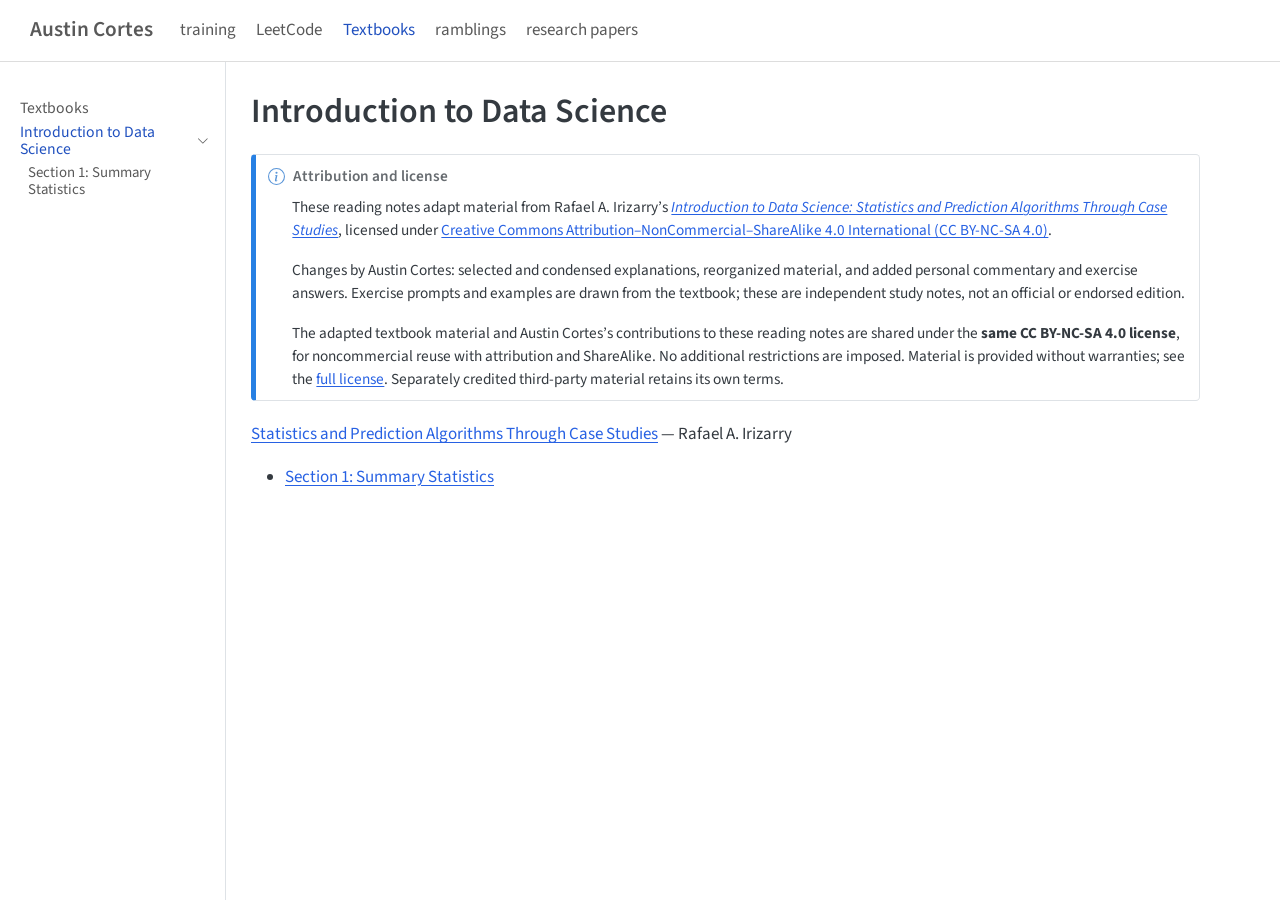
<file: docs/textbooks/introduction-to-data-science/index.html>
<!DOCTYPE html>
<html xmlns="http://www.w3.org/1999/xhtml" lang="en" xml:lang="en"><head>

<meta charset="utf-8">
<meta name="generator" content="quarto-1.11.9">

<meta name="viewport" content="width=device-width, initial-scale=1.0, user-scalable=yes">


<title>Introduction to Data Science – Austin Cortes</title>
<style>
/* Default styles provided by pandoc.
** See https://pandoc.org/MANUAL.html#variables-for-html for config info.
*/
span.smallcaps{font-variant: small-caps;}
div.columns{display: flex; gap: 1.5em;}
div.column{flex: auto;}
@media screen {
div.columns{gap: min(4vw, 1.5em);}
div.column{overflow-x: auto;}
}
div.hanging-indent{margin-left: 1.5em; text-indent: -1.5em;}
ul.task-list{list-style: none;}
ul.task-list li input[type="checkbox"] {
  width: 0.8em;
  margin: 0 0.8em 0.2em -1em; /* quarto-specific, see https://github.com/quarto-dev/quarto-cli/issues/4556 */ 
  vertical-align: middle;
}
</style>


<script src="../../site_libs/quarto-nav/quarto-nav.js"></script>
<script src="../../site_libs/quarto-nav/headroom.min.js"></script>
<script src="../../site_libs/clipboard/clipboard.min.js"></script>
<script src="../../site_libs/quarto-html/quarto.js" type="module"></script>
<script src="../../site_libs/quarto-html/tabsets/tabsets.js" type="module"></script>
<script src="../../site_libs/quarto-html/scrollable-regions/scrollable-regions.js" type="module"></script>
<script src="../../site_libs/quarto-html/popper.min.js"></script>
<script src="../../site_libs/quarto-html/tippy.umd.min.js"></script>
<script src="../../site_libs/quarto-html/anchor.min.js"></script>
<link href="../../site_libs/quarto-html/tippy.css" rel="stylesheet">
<link href="../../site_libs/quarto-html/quarto-syntax-highlighting-63b5708e65d6cd79cd7618c58d0c21e7.css" rel="stylesheet" id="quarto-text-highlighting-styles">
<script src="../../site_libs/bootstrap/bootstrap.min.js"></script>
<link href="../../site_libs/bootstrap/bootstrap-icons.css" rel="stylesheet">
<link href="../../site_libs/bootstrap/bootstrap-0af6d6049accbb0be2d480af984dee6c.min.css" rel="stylesheet" append-hash="true" id="quarto-bootstrap" data-mode="light">
<script id="quarto-search-options" type="application/json">{
  "language": {
    "search-no-results-text": "No results",
    "search-matching-documents-text": "matching documents",
    "search-copy-link-title": "Copy link to search",
    "search-hide-matches-text": "Hide additional matches",
    "search-more-match-text": "more match in this document",
    "search-more-matches-text": "more matches in this document",
    "search-clear-button-title": "Clear",
    "search-text-placeholder": "",
    "search-detached-cancel-button-title": "Cancel",
    "search-submit-button-title": "Submit",
    "search-label": "Search"
  }
}</script>


<link rel="stylesheet" href="../../styles.css">
</head>

<body class="nav-sidebar docked nav-fixed fullcontent quarto-light"><a id="quarto-skip-link" class="visually-hidden-focusable" href="#quarto-document-content">Skip to main content</a>

<div id="quarto-search-results"></div>
  <header id="quarto-header" class="headroom fixed-top">
    <nav class="navbar navbar-expand-lg " data-bs-theme="dark" aria-label="Site">
      <div class="navbar-container container-fluid">
      <div class="navbar-brand-container mx-auto">
    <a class="navbar-brand" href="../../index.html">
    <span class="navbar-title">Austin Cortes</span>
    </a>
  </div>
          <button class="navbar-toggler" type="button" data-bs-toggle="collapse" data-bs-target="#navbarCollapse" aria-controls="navbarCollapse" aria-expanded="false" aria-label="Toggle navigation" onclick="if (window.quartoToggleHeadroom) { window.quartoToggleHeadroom(); }">
  <span class="navbar-toggler-icon"></span>
</button>
          <div class="collapse navbar-collapse" id="navbarCollapse">
            <ul class="navbar-nav navbar-nav-scroll me-auto">
  <li class="nav-item">
    <a class="nav-link" href="../../training/index.html"> 
<span class="menu-text">training</span></a>
  </li>  
  <li class="nav-item">
    <a class="nav-link" href="../../leetcode/index.html"> 
<span class="menu-text">LeetCode</span></a>
  </li>  
  <li class="nav-item">
    <a class="nav-link active" href="../../textbooks/index.html" aria-current="page"> 
<span class="menu-text">Textbooks</span></a>
  </li>  
  <li class="nav-item">
    <a class="nav-link" href="../../ramblings/index.html"> 
<span class="menu-text">ramblings</span></a>
  </li>  
  <li class="nav-item">
    <a class="nav-link" href="../../research-papers/index.html"> 
<span class="menu-text">research papers</span></a>
  </li>  
</ul>
          </div> <!-- /navcollapse -->
            <div class="quarto-navbar-tools">
</div>
      </div> <!-- /container-fluid -->
    </nav>
  <nav class="quarto-secondary-nav" aria-label="Toolbar">
    <div class="container-fluid d-flex">
      <button type="button" class="quarto-btn-toggle btn" data-bs-toggle="collapse" role="button" data-bs-target=".quarto-sidebar-collapse-item" aria-controls="quarto-sidebar" aria-expanded="false" aria-label="Toggle sidebar navigation" onclick="if (window.quartoToggleHeadroom) { window.quartoToggleHeadroom(); }">
        <i class="bi bi-layout-text-sidebar-reverse"></i>
      </button>
        <nav class="quarto-page-breadcrumbs" aria-label="Breadcrumbs"><ol class="breadcrumb"><li class="breadcrumb-item"><a href="../../textbooks/introduction-to-data-science/index.html">Introduction to Data Science</a></li></ol></nav>
        <a class="flex-grow-1" data-bs-toggle="collapse" data-bs-target=".quarto-sidebar-collapse-item" onclick="if (window.quartoToggleHeadroom) { window.quartoToggleHeadroom(); }">      
        </a>
    </div>
  </nav>
</header>
<!-- content -->
<div id="quarto-content" class="quarto-container page-columns page-rows-contents page-layout-article page-navbar">
<!-- sidebar -->
  <nav id="quarto-sidebar" class="sidebar collapse collapse-horizontal quarto-sidebar-collapse-item sidebar-navigation docked overflow-auto" aria-label="Section">
    <div class="sidebar-menu-container"> 
    <ul class="list-unstyled mt-1">
        <li class="sidebar-item">
  <div class="sidebar-item-container"> 
  <a href="../../textbooks/index.html" class="sidebar-item-text sidebar-link">
 <span class="menu-text">Textbooks</span></a>
  </div>
</li>
        <li class="sidebar-item sidebar-item-section">
      <div class="sidebar-item-container"> 
            <a href="../../textbooks/introduction-to-data-science/index.html" class="sidebar-item-text sidebar-link active">
 <span class="menu-text" id="quarto-sidebar-section-1-label">Introduction to Data Science</span></a>
            <button type="button" class="sidebar-item-toggle text-start" data-bs-toggle="collapse" data-bs-target="#quarto-sidebar-section-1" aria-controls="quarto-sidebar-section-1" aria-expanded="true" aria-label="Toggle section: Introduction to Data Science">
              <i class="bi bi-chevron-right ms-2" aria-hidden="true"></i>
            </button> 
      </div>
      <ul id="quarto-sidebar-section-1" aria-labelledby="quarto-sidebar-section-1-label" class="collapse list-unstyled sidebar-section depth1 show">  
          <li class="sidebar-item">
  <div class="sidebar-item-container"> 
  <a href="../../textbooks/introduction-to-data-science/sec1_sumstats.html" class="sidebar-item-text sidebar-link">
 <span class="menu-text">Section 1: Summary Statistics</span></a>
  </div>
</li>
      </ul>
  </li>
    </ul>
    </div>
</nav>
<div id="quarto-sidebar-glass" class="quarto-sidebar-collapse-item" data-bs-toggle="collapse" data-bs-target=".quarto-sidebar-collapse-item"></div>
<!-- margin-sidebar -->
    
<!-- main -->
<main class="content" id="quarto-document-content" tabindex="-1">

<header id="title-block-header" class="quarto-title-block default">
<div class="quarto-title">
<h1 class="title">Introduction to Data Science</h1>
</div>



<div class="quarto-title-meta">

    
  
    
  </div>
  


</header>


<div class="callout callout-style-simple callout-note callout-titled">
<div class="callout-header d-flex align-content-center">
<div class="callout-icon-container">
<i class="callout-icon"></i>
</div>
<div class="callout-title-container flex-fill">
<span class="screen-reader-only">Note</span>Attribution and license
</div>
</div>
<div class="callout-body-container callout-body">
<p>These reading notes adapt material from Rafael A. Irizarry’s <a href="https://rafalab.dfci.harvard.edu/dsbook-part-2/"><em>Introduction to Data Science: Statistics and Prediction Algorithms Through Case Studies</em></a>, licensed under <a href="https://creativecommons.org/licenses/by-nc-sa/4.0/">Creative Commons Attribution–NonCommercial–ShareAlike 4.0 International (CC BY-NC-SA 4.0)</a>.</p>
<p>Changes by Austin Cortes: selected and condensed explanations, reorganized material, and added personal commentary and exercise answers. Exercise prompts and examples are drawn from the textbook; these are independent study notes, not an official or endorsed edition.</p>
<p>The adapted textbook material and Austin Cortes’s contributions to these reading notes are shared under the <strong>same CC BY-NC-SA 4.0 license</strong>, for noncommercial reuse with attribution and ShareAlike. No additional restrictions are imposed. Material is provided without warranties; see the <a href="https://creativecommons.org/licenses/by-nc-sa/4.0/legalcode.en">full license</a>. Separately credited third-party material retains its own terms.</p>
</div>
</div>
<p><a href="https://rafalab.dfci.harvard.edu/dsbook-part-2/">Statistics and Prediction Algorithms Through Case Studies</a> — Rafael A. Irizarry</p>
<ul>
<li><a href="../../textbooks/introduction-to-data-science/sec1_sumstats.html">Section 1: Summary Statistics</a></li>
</ul>



</main> <!-- /main -->
<script id="quarto-html-after-body" type="application/javascript">
  window.document.addEventListener("DOMContentLoaded", function (event) {
    const icon = "";
    const anchorJS = new window.AnchorJS();
    anchorJS.options = {
      placement: 'right',
      icon: icon
    };
    anchorJS.add('.anchored');
    const isCodeAnnotation = (el) => {
      for (const clz of el.classList) {
        if (clz.startsWith('code-annotation-')) {                     
          return true;
        }
      }
      return false;
    }
    const onCopySuccess = function(e) {
      // button target
      const button = e.trigger;
      // don't keep focus
      button.blur();
      // flash "checked"
      button.classList.add('code-copy-button-checked');
      var currentTitle = button.getAttribute("title");
      button.setAttribute("title", "Copied!");
      let tooltip;
      if (window.bootstrap) {
        button.setAttribute("data-bs-toggle", "tooltip");
        button.setAttribute("data-bs-placement", "left");
        button.setAttribute("data-bs-title", "Copied!");
        tooltip = new bootstrap.Tooltip(button, 
          { trigger: "manual", 
            customClass: "code-copy-button-tooltip",
            offset: [0, -8]});
        tooltip.show();    
      }
      setTimeout(function() {
        if (tooltip) {
          tooltip.hide();
          button.removeAttribute("data-bs-title");
          button.removeAttribute("data-bs-toggle");
          button.removeAttribute("data-bs-placement");
        }
        button.setAttribute("title", currentTitle);
        button.classList.remove('code-copy-button-checked');
      }, 1000);
      // clear code selection
      e.clearSelection();
    }
    const getTextToCopy = function(trigger) {
      const outerScaffold = trigger.parentElement.cloneNode(true);
      const codeEl = outerScaffold.querySelector('code');
      for (const childEl of codeEl.children) {
        if (isCodeAnnotation(childEl)) {
          childEl.remove();
        }
      }
      return codeEl.innerText;
    }
    const clipboard = new window.ClipboardJS('.code-copy-button:not([data-in-quarto-modal])', {
      text: getTextToCopy
    });
    clipboard.on('success', onCopySuccess);
    if (window.document.getElementById('quarto-embedded-source-code-modal')) {
      const clipboardModal = new window.ClipboardJS('.code-copy-button[data-in-quarto-modal]', {
        text: getTextToCopy,
        container: window.document.getElementById('quarto-embedded-source-code-modal')
      });
      clipboardModal.on('success', onCopySuccess);
    }
      var localhostRegex = new RegExp(/^(?:http|https):\/\/localhost\:?[0-9]*\//);
      var mailtoRegex = new RegExp(/^mailto:/);
        var filterRegex = new RegExp('/' + window.location.host + '/');
      var isInternal = (href) => {
          return filterRegex.test(href) || localhostRegex.test(href) || mailtoRegex.test(href);
      }
      // Inspect non-navigation links and adorn them if external
      window.quartoDecorateExternalLinks = function (root) {
     var links = (root || window.document).querySelectorAll('a[href]:not(.nav-link):not(.navbar-brand):not(.toc-action):not(.sidebar-link):not(.sidebar-item-toggle):not(.pagination-link):not(.no-external):not([aria-hidden]):not(.dropdown-item):not(.quarto-navigation-tool):not(.about-link)');
      for (var i=0; i<links.length; i++) {
        const link = links[i];
        if (!isInternal(link.href)) {
          // undo the damage that might have been done by quarto-nav.js in the case of
          // links that we want to consider external
          if (link.dataset.originalHref !== undefined) {
            link.href = link.dataset.originalHref;
          }
          if (!link.classList.contains('no-external-icon')) {
          }
        }
      }
      };
      window.quartoDecorateExternalLinks(window.document);
    // Esc closes the popup (WCAG 1.4.13) and focus leaving both trigger and
    // popup closes it (WCAG 2.4.11); tippy handles neither for interactive popups.
    const hideOnEscAndFocusOut = {
      name: 'hideOnEscAndFocusOut',
      defaultValue: true,
      fn(instance) {
        const dismiss = () => {
          // A show scheduled by the trigger delay would otherwise reopen it
          instance.clearDelayTimeouts();
          instance.hide();
        };
        const onKeyDown = (event) => {
          if (event.key !== 'Escape') {
            return;
          }
          // Keep Esc from also reaching page handlers (e.g. reveal.js overview),
          // except an open reveal.js slide menu, which Esc should close too.
          // The menu handles keys only when its keyboard option is on.
          const menuHandlesEsc = window.Reveal?.getPlugin?.('menu')?.isOpen() &&
            window.Reveal.getConfig().menu?.keyboard !== false;
          if (!menuHandlesEsc) {
            event.stopPropagation();
          }
          if (instance.popper.contains(window.document.activeElement)) {
            // Disabled while refocusing so the focus trigger does not reopen it
            instance.disable();
            instance.reference.focus();
            instance.enable();
          }
          dismiss();
        };
        const onFocusOut = (event) => {
          const target = event.relatedTarget;
          if (target && !instance.reference.contains(target) &&
              !instance.popper.contains(target)) {
            dismiss();
          }
        };
        // On the trigger too: a click trigger (code-annotations: select) has no
        // blur handling. Attached for the instance's lifetime so leaving the
        // trigger also cancels a show still pending on the trigger delay.
        instance.reference.addEventListener('focusout', onFocusOut);
        return {
          onShow() {
            window.document.addEventListener('keydown', onKeyDown, true);
            instance.popper.addEventListener('focusout', onFocusOut);
          },
          onHide() {
            window.document.removeEventListener('keydown', onKeyDown, true);
            instance.popper.removeEventListener('focusout', onFocusOut);
          },
          onDestroy() {
            instance.reference.removeEventListener('focusout', onFocusOut);
          },
        };
      },
    };
    function tippyHover(el, contentFn, onTriggerFn, onUntriggerFn) {
      const config = {
        allowHTML: true,
        maxWidth: 500,
        delay: 100,
        arrow: false,
        appendTo: function(el) {
            return el.parentElement;
        },
        interactive: true,
        interactiveBorder: 10,
        theme: 'quarto',
        placement: 'bottom-start',
        plugins: [hideOnEscAndFocusOut],
      };
      if (contentFn) {
        config.content = contentFn;
      }
      if (onTriggerFn) {
        config.onTrigger = onTriggerFn;
      }
      if (onUntriggerFn) {
        config.onUntrigger = onUntriggerFn;
      }
      window.tippy(el, config); 
    }
    const noterefs = window.document.querySelectorAll('a[role="doc-noteref"]');
    for (var i=0; i<noterefs.length; i++) {
      const ref = noterefs[i];
      tippyHover(ref, function() {
        // use id or data attribute instead here
        let href = ref.getAttribute('data-footnote-href') || ref.getAttribute('href');
        try { href = new URL(href).hash; } catch {}
        const id = href.replace(/^#\/?/, "");
        const note = window.document.getElementById(id);
        if (note) {
          return note.innerHTML;
        } else {
          return "";
        }
      });
    }
    const xrefs = window.document.querySelectorAll('a.quarto-xref');
    const processXRef = (id, note) => {
      // Strip column container classes
      const stripColumnClz = (el) => {
        el.classList.remove("page-full", "page-columns");
        if (el.children) {
          for (const child of el.children) {
            stripColumnClz(child);
          }
        }
      }
      stripColumnClz(note)
      if (id === null || id.startsWith('sec-')) {
        // Special case sections, only their first couple elements
        const container = document.createElement("div");
        if (note.children && note.children.length > 2) {
          container.appendChild(note.children[0].cloneNode(true));
          for (let i = 1; i < note.children.length; i++) {
            const child = note.children[i];
            if (child.tagName === "P" && child.innerText === "") {
              continue;
            } else {
              container.appendChild(child.cloneNode(true));
              break;
            }
          }
          if (window.Quarto?.typesetMath) {
            window.Quarto.typesetMath(container);
          }
          return container.innerHTML
        } else {
          if (window.Quarto?.typesetMath) {
            window.Quarto.typesetMath(note);
          }
          return note.innerHTML;
        }
      } else {
        // Remove any anchor links if they are present
        const anchorLink = note.querySelector('a.anchorjs-link');
        if (anchorLink) {
          anchorLink.remove();
        }
        if (window.Quarto?.typesetMath) {
          window.Quarto.typesetMath(note);
        }
        if (note.classList.contains("callout")) {
          return note.outerHTML;
        } else {
          return note.innerHTML;
        }
      }
    }
    for (var i=0; i<xrefs.length; i++) {
      const xref = xrefs[i];
      tippyHover(xref, undefined, function(instance) {
        instance.disable();
        let url = xref.getAttribute('href');
        let hash = undefined; 
        if (url.startsWith('#')) {
          hash = url;
        } else {
          try { hash = new URL(url).hash; } catch {}
        }
        if (hash) {
          const id = hash.replace(/^#\/?/, "");
          const note = window.document.getElementById(id);
          if (note !== null) {
            try {
              const html = processXRef(id, note.cloneNode(true));
              instance.setContent(html);
            } finally {
              instance.enable();
              instance.show();
            }
          } else {
            // See if we can fetch this
            fetch(url.split('#')[0])
            .then(res => res.text())
            .then(html => {
              const parser = new DOMParser();
              const htmlDoc = parser.parseFromString(html, "text/html");
              const note = htmlDoc.getElementById(id);
              if (note !== null) {
                const html = processXRef(id, note);
                instance.setContent(html);
              } 
            }).finally(() => {
              instance.enable();
              instance.show();
            });
          }
        } else {
          // See if we can fetch a full url (with no hash to target)
          // This is a special case and we should probably do some content thinning / targeting
          fetch(url)
          .then(res => res.text())
          .then(html => {
            const parser = new DOMParser();
            const htmlDoc = parser.parseFromString(html, "text/html");
            const note = htmlDoc.querySelector('main.content');
            if (note !== null) {
              // This should only happen for chapter cross references
              // (since there is no id in the URL)
              // remove the first header
              if (note.children.length > 0 && note.children[0].tagName === "HEADER") {
                note.children[0].remove();
              }
              const html = processXRef(null, note);
              instance.setContent(html);
            } 
          }).finally(() => {
            instance.enable();
            instance.show();
          });
        }
      }, function(instance) {
      });
    }
        let selectedAnnoteEl;
        const selectorForAnnotation = ( cell, annotation) => {
          let cellAttr = 'data-code-cell="' + cell + '"';
          let lineAttr = 'data-code-annotation="' +  annotation + '"';
          const selector = 'span[' + cellAttr + '][' + lineAttr + ']';
          return selector;
        }
        const selectCodeLines = (annoteEl) => {
          const doc = window.document;
          const targetCell = annoteEl.getAttribute("data-target-cell");
          const targetAnnotation = annoteEl.getAttribute("data-target-annotation");
          const annoteSpan = window.document.querySelector(selectorForAnnotation(targetCell, targetAnnotation));
          const lines = annoteSpan.getAttribute("data-code-lines").split(",");
          const lineIds = lines.map((line) => {
            return targetCell + "-" + line;
          })
          // Each band is positioned against its own containing block, which is
          // not the offsetParent of the lines, so place it from client rects.
          const placeBand = (band, firstEl, lastEl, codeBlock) => {
            const container = band.offsetParent;
            if (container === null) {
              return;
            }
            const containerRect = container.getBoundingClientRect();
            // Reveal.js scales slides with a transform, so convert client
            // pixels back to the CSS pixels of the container.
            const scale = containerRect.height / container.offsetHeight || 1;
            const firstRect = firstEl.getBoundingClientRect();
            const lastRect = lastEl.getBoundingClientRect();
            const top = (firstRect.top - containerRect.top) / scale - container.clientTop + container.scrollTop;
            const height = (lastRect.bottom - firstRect.top) / scale;
            band.style.top = top - 2 + "px";
            band.style.height = height + 4 + "px";
            if (codeBlock) {
              // Without the copy button wrapper, the containing block is wider
              // than the code block, so span the code block explicitly.
              const blockRect = codeBlock.getBoundingClientRect();
              band.style.left = (blockRect.left - containerRect.left) / scale - container.clientLeft + container.scrollLeft + "px";
              band.style.width = blockRect.width / scale + "px";
            }
          };
          if (lineIds.length > 0) {
            const el = window.document.getElementById(lineIds[0]);
            const lastEl = window.document.getElementById(lineIds[lineIds.length - 1]);
            const parent = el.parentElement.parentElement;
            // cook up a div (if necessary) and position it
            let div = window.document.getElementById("code-annotation-line-highlight");
            if (div === null) {
              div = window.document.createElement("div");
              div.setAttribute("id", "code-annotation-line-highlight");
              div.style.position = 'absolute';
              parent.appendChild(div);
            }
            placeBand(div, el, lastEl, parent.closest("div.sourceCode") || parent);
            let gutterDiv = window.document.getElementById("code-annotation-line-highlight-gutter");
            if (gutterDiv === null) {
              gutterDiv = window.document.createElement("div");
              gutterDiv.setAttribute("id", "code-annotation-line-highlight-gutter");
              gutterDiv.style.position = 'absolute';
              const codeCell = window.document.getElementById(targetCell);
              const gutter = codeCell.querySelector('.code-annotation-gutter');
              gutter.appendChild(gutterDiv);
            }
            placeBand(gutterDiv, el, lastEl);
            selectedAnnoteEl = annoteEl;
          }
        };
        const unselectCodeLines = () => {
          const elementsIds = ["code-annotation-line-highlight", "code-annotation-line-highlight-gutter"];
          elementsIds.forEach((elId) => {
            const div = window.document.getElementById(elId);
            if (div) {
              div.remove();
            }
          });
          selectedAnnoteEl = undefined;
        };
          // Handle positioning of the toggle
      window.addEventListener(
        "resize",
        throttle(() => {
          elRect = undefined;
          if (selectedAnnoteEl) {
            selectCodeLines(selectedAnnoteEl);
          }
        }, 10)
      );
      function throttle(fn, ms) {
      let throttle = false;
      let timer;
        return (...args) => {
          if(!throttle) { // first call gets through
              fn.apply(this, args);
              throttle = true;
          } else { // all the others get throttled
              if(timer) clearTimeout(timer); // cancel #2
              timer = setTimeout(() => {
                fn.apply(this, args);
                timer = throttle = false;
              }, ms);
          }
        };
      }
        // Attach click handler to the DT
        const annoteDls = window.document.querySelectorAll('dt[data-target-cell]');
        for (const annoteDlNode of annoteDls) {
          annoteDlNode.addEventListener('click', (event) => {
            const clickedEl = event.target;
            if (clickedEl !== selectedAnnoteEl) {
              unselectCodeLines();
              const activeEl = window.document.querySelector('dt[data-target-cell].code-annotation-active');
              if (activeEl) {
                activeEl.classList.remove('code-annotation-active');
              }
              selectCodeLines(clickedEl);
              clickedEl.classList.add('code-annotation-active');
            } else {
              // Unselect the line
              unselectCodeLines();
              clickedEl.classList.remove('code-annotation-active');
            }
          });
        }
    const findCites = (el) => {
      const parentEl = el.parentElement;
      if (parentEl) {
        const cites = parentEl.dataset.cites;
        if (cites) {
          return {
            el,
            cites: cites.split(' ')
          };
        } else {
          return findCites(el.parentElement)
        }
      } else {
        return undefined;
      }
    };
    var bibliorefs = window.document.querySelectorAll('a[role="doc-biblioref"]');
    for (var i=0; i<bibliorefs.length; i++) {
      const ref = bibliorefs[i];
      const citeInfo = findCites(ref);
      if (citeInfo) {
        tippyHover(citeInfo.el, function() {
          var popup = window.document.createElement('div');
          citeInfo.cites.forEach(function(cite) {
            var citeDiv = window.document.createElement('div');
            citeDiv.classList.add('hanging-indent');
            citeDiv.classList.add('csl-entry');
            var biblioDiv = window.document.getElementById('ref-' + cite);
            if (biblioDiv) {
              citeDiv.innerHTML = biblioDiv.innerHTML;
            }
            popup.appendChild(citeDiv);
          });
          return popup.innerHTML;
        });
      }
    }
  });
  </script>
  <script type="application/javascript">
  window.quartoScrollableRegionsLabels = {"code":"Scrollable code","output":"Scrollable output"};
  </script>
</div> <!-- /content -->




</body></html>
</file>
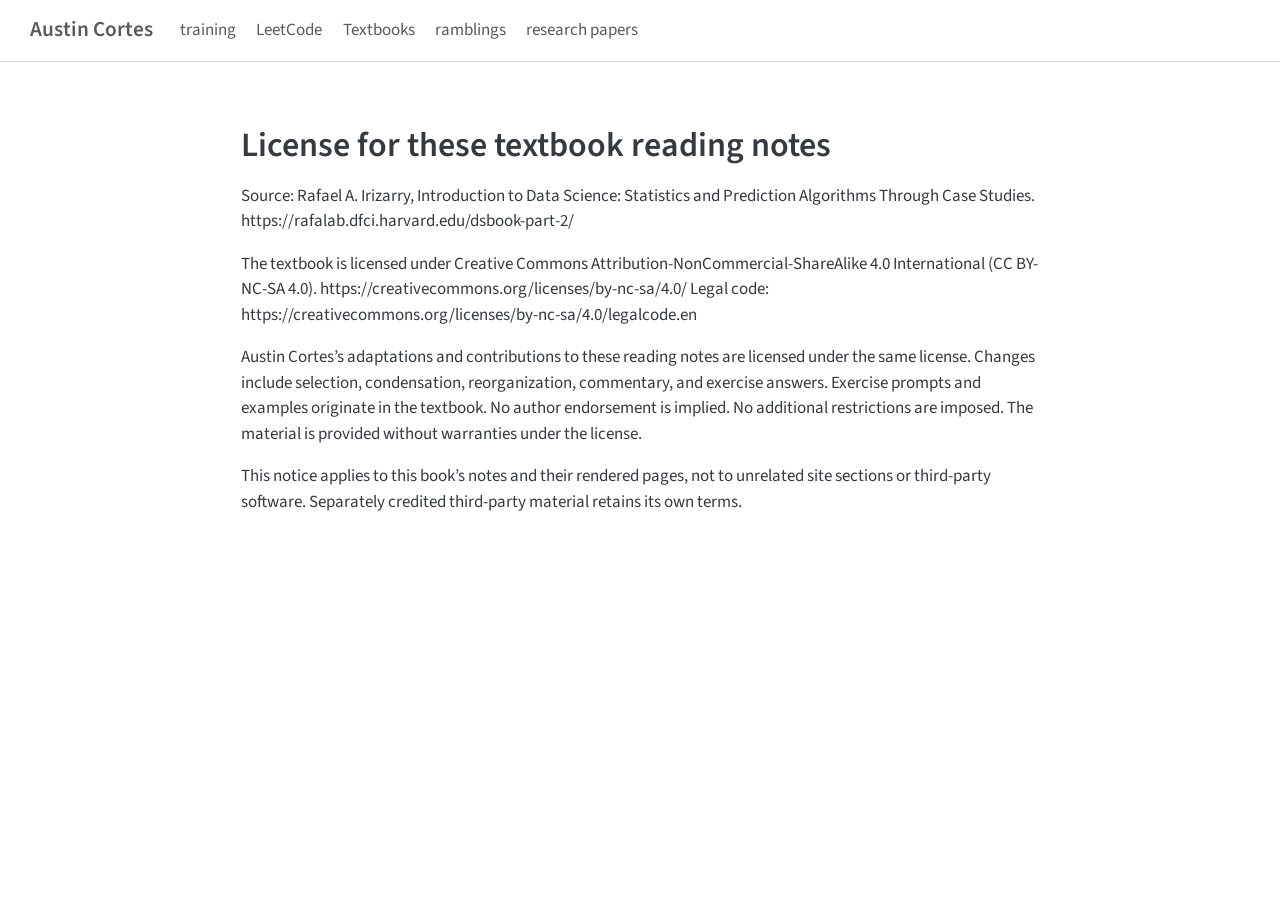
<file: docs/textbooks/introduction-to-data-science/LICENSE.html>
<!DOCTYPE html>
<html xmlns="http://www.w3.org/1999/xhtml" lang="en" xml:lang="en"><head>

<meta charset="utf-8">
<meta name="generator" content="quarto-1.11.9">

<meta name="viewport" content="width=device-width, initial-scale=1.0, user-scalable=yes">


<title>license – Austin Cortes</title>
<style>
/* Default styles provided by pandoc.
** See https://pandoc.org/MANUAL.html#variables-for-html for config info.
*/
span.smallcaps{font-variant: small-caps;}
div.columns{display: flex; gap: 1.5em;}
div.column{flex: auto;}
@media screen {
div.columns{gap: min(4vw, 1.5em);}
div.column{overflow-x: auto;}
}
div.hanging-indent{margin-left: 1.5em; text-indent: -1.5em;}
ul.task-list{list-style: none;}
ul.task-list li input[type="checkbox"] {
  width: 0.8em;
  margin: 0 0.8em 0.2em -1em; /* quarto-specific, see https://github.com/quarto-dev/quarto-cli/issues/4556 */ 
  vertical-align: middle;
}
</style>


<script src="../../site_libs/quarto-nav/quarto-nav.js"></script>
<script src="../../site_libs/quarto-nav/headroom.min.js"></script>
<script src="../../site_libs/clipboard/clipboard.min.js"></script>
<script src="../../site_libs/quarto-html/quarto.js" type="module"></script>
<script src="../../site_libs/quarto-html/tabsets/tabsets.js" type="module"></script>
<script src="../../site_libs/quarto-html/scrollable-regions/scrollable-regions.js" type="module"></script>
<script src="../../site_libs/quarto-html/popper.min.js"></script>
<script src="../../site_libs/quarto-html/tippy.umd.min.js"></script>
<script src="../../site_libs/quarto-html/anchor.min.js"></script>
<link href="../../site_libs/quarto-html/tippy.css" rel="stylesheet">
<link href="../../site_libs/quarto-html/quarto-syntax-highlighting-63b5708e65d6cd79cd7618c58d0c21e7.css" rel="stylesheet" id="quarto-text-highlighting-styles">
<script src="../../site_libs/bootstrap/bootstrap.min.js"></script>
<link href="../../site_libs/bootstrap/bootstrap-icons.css" rel="stylesheet">
<link href="../../site_libs/bootstrap/bootstrap-0af6d6049accbb0be2d480af984dee6c.min.css" rel="stylesheet" append-hash="true" id="quarto-bootstrap" data-mode="light">
<script id="quarto-search-options" type="application/json">{
  "language": {
    "search-no-results-text": "No results",
    "search-matching-documents-text": "matching documents",
    "search-copy-link-title": "Copy link to search",
    "search-hide-matches-text": "Hide additional matches",
    "search-more-match-text": "more match in this document",
    "search-more-matches-text": "more matches in this document",
    "search-clear-button-title": "Clear",
    "search-text-placeholder": "",
    "search-detached-cancel-button-title": "Cancel",
    "search-submit-button-title": "Submit",
    "search-label": "Search"
  }
}</script>


<link rel="stylesheet" href="../../styles.css">
</head>

<body class="nav-fixed fullcontent quarto-light"><a id="quarto-skip-link" class="visually-hidden-focusable" href="#quarto-document-content">Skip to main content</a>

<div id="quarto-search-results"></div>
  <header id="quarto-header" class="headroom fixed-top">
    <nav class="navbar navbar-expand-lg " data-bs-theme="dark" aria-label="Site">
      <div class="navbar-container container-fluid">
      <div class="navbar-brand-container mx-auto">
    <a class="navbar-brand" href="../../index.html">
    <span class="navbar-title">Austin Cortes</span>
    </a>
  </div>
          <button class="navbar-toggler" type="button" data-bs-toggle="collapse" data-bs-target="#navbarCollapse" aria-controls="navbarCollapse" aria-expanded="false" aria-label="Toggle navigation" onclick="if (window.quartoToggleHeadroom) { window.quartoToggleHeadroom(); }">
  <span class="navbar-toggler-icon"></span>
</button>
          <div class="collapse navbar-collapse" id="navbarCollapse">
            <ul class="navbar-nav navbar-nav-scroll me-auto">
  <li class="nav-item">
    <a class="nav-link" href="../../training/index.html"> 
<span class="menu-text">training</span></a>
  </li>  
  <li class="nav-item">
    <a class="nav-link" href="../../leetcode/index.html"> 
<span class="menu-text">LeetCode</span></a>
  </li>  
  <li class="nav-item">
    <a class="nav-link" href="../../textbooks/index.html"> 
<span class="menu-text">Textbooks</span></a>
  </li>  
  <li class="nav-item">
    <a class="nav-link" href="../../ramblings/index.html"> 
<span class="menu-text">ramblings</span></a>
  </li>  
  <li class="nav-item">
    <a class="nav-link" href="../../research-papers/index.html"> 
<span class="menu-text">research papers</span></a>
  </li>  
</ul>
          </div> <!-- /navcollapse -->
            <div class="quarto-navbar-tools">
</div>
      </div> <!-- /container-fluid -->
    </nav>
</header>
<!-- content -->
<div id="quarto-content" class="quarto-container page-columns page-rows-contents page-layout-article page-navbar">
<!-- sidebar -->
<!-- margin-sidebar -->
    
<!-- main -->
<main class="content" id="quarto-document-content" tabindex="-1"><header id="title-block-header" class="quarto-title-block"></header>




<section id="license-for-these-textbook-reading-notes" class="level1">
<h1>License for these textbook reading notes</h1>
<p>Source: Rafael A. Irizarry, Introduction to Data Science: Statistics and Prediction Algorithms Through Case Studies. https://rafalab.dfci.harvard.edu/dsbook-part-2/</p>
<p>The textbook is licensed under Creative Commons Attribution-NonCommercial-ShareAlike 4.0 International (CC BY-NC-SA 4.0). https://creativecommons.org/licenses/by-nc-sa/4.0/ Legal code: https://creativecommons.org/licenses/by-nc-sa/4.0/legalcode.en</p>
<p>Austin Cortes’s adaptations and contributions to these reading notes are licensed under the same license. Changes include selection, condensation, reorganization, commentary, and exercise answers. Exercise prompts and examples originate in the textbook. No author endorsement is implied. No additional restrictions are imposed. The material is provided without warranties under the license.</p>
<p>This notice applies to this book’s notes and their rendered pages, not to unrelated site sections or third-party software. Separately credited third-party material retains its own terms.</p>


</section>

</main> <!-- /main -->
<script id="quarto-html-after-body" type="application/javascript">
  window.document.addEventListener("DOMContentLoaded", function (event) {
    const icon = "";
    const anchorJS = new window.AnchorJS();
    anchorJS.options = {
      placement: 'right',
      icon: icon
    };
    anchorJS.add('.anchored');
    const isCodeAnnotation = (el) => {
      for (const clz of el.classList) {
        if (clz.startsWith('code-annotation-')) {                     
          return true;
        }
      }
      return false;
    }
    const onCopySuccess = function(e) {
      // button target
      const button = e.trigger;
      // don't keep focus
      button.blur();
      // flash "checked"
      button.classList.add('code-copy-button-checked');
      var currentTitle = button.getAttribute("title");
      button.setAttribute("title", "Copied!");
      let tooltip;
      if (window.bootstrap) {
        button.setAttribute("data-bs-toggle", "tooltip");
        button.setAttribute("data-bs-placement", "left");
        button.setAttribute("data-bs-title", "Copied!");
        tooltip = new bootstrap.Tooltip(button, 
          { trigger: "manual", 
            customClass: "code-copy-button-tooltip",
            offset: [0, -8]});
        tooltip.show();    
      }
      setTimeout(function() {
        if (tooltip) {
          tooltip.hide();
          button.removeAttribute("data-bs-title");
          button.removeAttribute("data-bs-toggle");
          button.removeAttribute("data-bs-placement");
        }
        button.setAttribute("title", currentTitle);
        button.classList.remove('code-copy-button-checked');
      }, 1000);
      // clear code selection
      e.clearSelection();
    }
    const getTextToCopy = function(trigger) {
      const outerScaffold = trigger.parentElement.cloneNode(true);
      const codeEl = outerScaffold.querySelector('code');
      for (const childEl of codeEl.children) {
        if (isCodeAnnotation(childEl)) {
          childEl.remove();
        }
      }
      return codeEl.innerText;
    }
    const clipboard = new window.ClipboardJS('.code-copy-button:not([data-in-quarto-modal])', {
      text: getTextToCopy
    });
    clipboard.on('success', onCopySuccess);
    if (window.document.getElementById('quarto-embedded-source-code-modal')) {
      const clipboardModal = new window.ClipboardJS('.code-copy-button[data-in-quarto-modal]', {
        text: getTextToCopy,
        container: window.document.getElementById('quarto-embedded-source-code-modal')
      });
      clipboardModal.on('success', onCopySuccess);
    }
      var localhostRegex = new RegExp(/^(?:http|https):\/\/localhost\:?[0-9]*\//);
      var mailtoRegex = new RegExp(/^mailto:/);
        var filterRegex = new RegExp('/' + window.location.host + '/');
      var isInternal = (href) => {
          return filterRegex.test(href) || localhostRegex.test(href) || mailtoRegex.test(href);
      }
      // Inspect non-navigation links and adorn them if external
      window.quartoDecorateExternalLinks = function (root) {
     var links = (root || window.document).querySelectorAll('a[href]:not(.nav-link):not(.navbar-brand):not(.toc-action):not(.sidebar-link):not(.sidebar-item-toggle):not(.pagination-link):not(.no-external):not([aria-hidden]):not(.dropdown-item):not(.quarto-navigation-tool):not(.about-link)');
      for (var i=0; i<links.length; i++) {
        const link = links[i];
        if (!isInternal(link.href)) {
          // undo the damage that might have been done by quarto-nav.js in the case of
          // links that we want to consider external
          if (link.dataset.originalHref !== undefined) {
            link.href = link.dataset.originalHref;
          }
          if (!link.classList.contains('no-external-icon')) {
          }
        }
      }
      };
      window.quartoDecorateExternalLinks(window.document);
    // Esc closes the popup (WCAG 1.4.13) and focus leaving both trigger and
    // popup closes it (WCAG 2.4.11); tippy handles neither for interactive popups.
    const hideOnEscAndFocusOut = {
      name: 'hideOnEscAndFocusOut',
      defaultValue: true,
      fn(instance) {
        const dismiss = () => {
          // A show scheduled by the trigger delay would otherwise reopen it
          instance.clearDelayTimeouts();
          instance.hide();
        };
        const onKeyDown = (event) => {
          if (event.key !== 'Escape') {
            return;
          }
          // Keep Esc from also reaching page handlers (e.g. reveal.js overview),
          // except an open reveal.js slide menu, which Esc should close too.
          // The menu handles keys only when its keyboard option is on.
          const menuHandlesEsc = window.Reveal?.getPlugin?.('menu')?.isOpen() &&
            window.Reveal.getConfig().menu?.keyboard !== false;
          if (!menuHandlesEsc) {
            event.stopPropagation();
          }
          if (instance.popper.contains(window.document.activeElement)) {
            // Disabled while refocusing so the focus trigger does not reopen it
            instance.disable();
            instance.reference.focus();
            instance.enable();
          }
          dismiss();
        };
        const onFocusOut = (event) => {
          const target = event.relatedTarget;
          if (target && !instance.reference.contains(target) &&
              !instance.popper.contains(target)) {
            dismiss();
          }
        };
        // On the trigger too: a click trigger (code-annotations: select) has no
        // blur handling. Attached for the instance's lifetime so leaving the
        // trigger also cancels a show still pending on the trigger delay.
        instance.reference.addEventListener('focusout', onFocusOut);
        return {
          onShow() {
            window.document.addEventListener('keydown', onKeyDown, true);
            instance.popper.addEventListener('focusout', onFocusOut);
          },
          onHide() {
            window.document.removeEventListener('keydown', onKeyDown, true);
            instance.popper.removeEventListener('focusout', onFocusOut);
          },
          onDestroy() {
            instance.reference.removeEventListener('focusout', onFocusOut);
          },
        };
      },
    };
    function tippyHover(el, contentFn, onTriggerFn, onUntriggerFn) {
      const config = {
        allowHTML: true,
        maxWidth: 500,
        delay: 100,
        arrow: false,
        appendTo: function(el) {
            return el.parentElement;
        },
        interactive: true,
        interactiveBorder: 10,
        theme: 'quarto',
        placement: 'bottom-start',
        plugins: [hideOnEscAndFocusOut],
      };
      if (contentFn) {
        config.content = contentFn;
      }
      if (onTriggerFn) {
        config.onTrigger = onTriggerFn;
      }
      if (onUntriggerFn) {
        config.onUntrigger = onUntriggerFn;
      }
      window.tippy(el, config); 
    }
    const noterefs = window.document.querySelectorAll('a[role="doc-noteref"]');
    for (var i=0; i<noterefs.length; i++) {
      const ref = noterefs[i];
      tippyHover(ref, function() {
        // use id or data attribute instead here
        let href = ref.getAttribute('data-footnote-href') || ref.getAttribute('href');
        try { href = new URL(href).hash; } catch {}
        const id = href.replace(/^#\/?/, "");
        const note = window.document.getElementById(id);
        if (note) {
          return note.innerHTML;
        } else {
          return "";
        }
      });
    }
    const xrefs = window.document.querySelectorAll('a.quarto-xref');
    const processXRef = (id, note) => {
      // Strip column container classes
      const stripColumnClz = (el) => {
        el.classList.remove("page-full", "page-columns");
        if (el.children) {
          for (const child of el.children) {
            stripColumnClz(child);
          }
        }
      }
      stripColumnClz(note)
      if (id === null || id.startsWith('sec-')) {
        // Special case sections, only their first couple elements
        const container = document.createElement("div");
        if (note.children && note.children.length > 2) {
          container.appendChild(note.children[0].cloneNode(true));
          for (let i = 1; i < note.children.length; i++) {
            const child = note.children[i];
            if (child.tagName === "P" && child.innerText === "") {
              continue;
            } else {
              container.appendChild(child.cloneNode(true));
              break;
            }
          }
          if (window.Quarto?.typesetMath) {
            window.Quarto.typesetMath(container);
          }
          return container.innerHTML
        } else {
          if (window.Quarto?.typesetMath) {
            window.Quarto.typesetMath(note);
          }
          return note.innerHTML;
        }
      } else {
        // Remove any anchor links if they are present
        const anchorLink = note.querySelector('a.anchorjs-link');
        if (anchorLink) {
          anchorLink.remove();
        }
        if (window.Quarto?.typesetMath) {
          window.Quarto.typesetMath(note);
        }
        if (note.classList.contains("callout")) {
          return note.outerHTML;
        } else {
          return note.innerHTML;
        }
      }
    }
    for (var i=0; i<xrefs.length; i++) {
      const xref = xrefs[i];
      tippyHover(xref, undefined, function(instance) {
        instance.disable();
        let url = xref.getAttribute('href');
        let hash = undefined; 
        if (url.startsWith('#')) {
          hash = url;
        } else {
          try { hash = new URL(url).hash; } catch {}
        }
        if (hash) {
          const id = hash.replace(/^#\/?/, "");
          const note = window.document.getElementById(id);
          if (note !== null) {
            try {
              const html = processXRef(id, note.cloneNode(true));
              instance.setContent(html);
            } finally {
              instance.enable();
              instance.show();
            }
          } else {
            // See if we can fetch this
            fetch(url.split('#')[0])
            .then(res => res.text())
            .then(html => {
              const parser = new DOMParser();
              const htmlDoc = parser.parseFromString(html, "text/html");
              const note = htmlDoc.getElementById(id);
              if (note !== null) {
                const html = processXRef(id, note);
                instance.setContent(html);
              } 
            }).finally(() => {
              instance.enable();
              instance.show();
            });
          }
        } else {
          // See if we can fetch a full url (with no hash to target)
          // This is a special case and we should probably do some content thinning / targeting
          fetch(url)
          .then(res => res.text())
          .then(html => {
            const parser = new DOMParser();
            const htmlDoc = parser.parseFromString(html, "text/html");
            const note = htmlDoc.querySelector('main.content');
            if (note !== null) {
              // This should only happen for chapter cross references
              // (since there is no id in the URL)
              // remove the first header
              if (note.children.length > 0 && note.children[0].tagName === "HEADER") {
                note.children[0].remove();
              }
              const html = processXRef(null, note);
              instance.setContent(html);
            } 
          }).finally(() => {
            instance.enable();
            instance.show();
          });
        }
      }, function(instance) {
      });
    }
        let selectedAnnoteEl;
        const selectorForAnnotation = ( cell, annotation) => {
          let cellAttr = 'data-code-cell="' + cell + '"';
          let lineAttr = 'data-code-annotation="' +  annotation + '"';
          const selector = 'span[' + cellAttr + '][' + lineAttr + ']';
          return selector;
        }
        const selectCodeLines = (annoteEl) => {
          const doc = window.document;
          const targetCell = annoteEl.getAttribute("data-target-cell");
          const targetAnnotation = annoteEl.getAttribute("data-target-annotation");
          const annoteSpan = window.document.querySelector(selectorForAnnotation(targetCell, targetAnnotation));
          const lines = annoteSpan.getAttribute("data-code-lines").split(",");
          const lineIds = lines.map((line) => {
            return targetCell + "-" + line;
          })
          // Each band is positioned against its own containing block, which is
          // not the offsetParent of the lines, so place it from client rects.
          const placeBand = (band, firstEl, lastEl, codeBlock) => {
            const container = band.offsetParent;
            if (container === null) {
              return;
            }
            const containerRect = container.getBoundingClientRect();
            // Reveal.js scales slides with a transform, so convert client
            // pixels back to the CSS pixels of the container.
            const scale = containerRect.height / container.offsetHeight || 1;
            const firstRect = firstEl.getBoundingClientRect();
            const lastRect = lastEl.getBoundingClientRect();
            const top = (firstRect.top - containerRect.top) / scale - container.clientTop + container.scrollTop;
            const height = (lastRect.bottom - firstRect.top) / scale;
            band.style.top = top - 2 + "px";
            band.style.height = height + 4 + "px";
            if (codeBlock) {
              // Without the copy button wrapper, the containing block is wider
              // than the code block, so span the code block explicitly.
              const blockRect = codeBlock.getBoundingClientRect();
              band.style.left = (blockRect.left - containerRect.left) / scale - container.clientLeft + container.scrollLeft + "px";
              band.style.width = blockRect.width / scale + "px";
            }
          };
          if (lineIds.length > 0) {
            const el = window.document.getElementById(lineIds[0]);
            const lastEl = window.document.getElementById(lineIds[lineIds.length - 1]);
            const parent = el.parentElement.parentElement;
            // cook up a div (if necessary) and position it
            let div = window.document.getElementById("code-annotation-line-highlight");
            if (div === null) {
              div = window.document.createElement("div");
              div.setAttribute("id", "code-annotation-line-highlight");
              div.style.position = 'absolute';
              parent.appendChild(div);
            }
            placeBand(div, el, lastEl, parent.closest("div.sourceCode") || parent);
            let gutterDiv = window.document.getElementById("code-annotation-line-highlight-gutter");
            if (gutterDiv === null) {
              gutterDiv = window.document.createElement("div");
              gutterDiv.setAttribute("id", "code-annotation-line-highlight-gutter");
              gutterDiv.style.position = 'absolute';
              const codeCell = window.document.getElementById(targetCell);
              const gutter = codeCell.querySelector('.code-annotation-gutter');
              gutter.appendChild(gutterDiv);
            }
            placeBand(gutterDiv, el, lastEl);
            selectedAnnoteEl = annoteEl;
          }
        };
        const unselectCodeLines = () => {
          const elementsIds = ["code-annotation-line-highlight", "code-annotation-line-highlight-gutter"];
          elementsIds.forEach((elId) => {
            const div = window.document.getElementById(elId);
            if (div) {
              div.remove();
            }
          });
          selectedAnnoteEl = undefined;
        };
          // Handle positioning of the toggle
      window.addEventListener(
        "resize",
        throttle(() => {
          elRect = undefined;
          if (selectedAnnoteEl) {
            selectCodeLines(selectedAnnoteEl);
          }
        }, 10)
      );
      function throttle(fn, ms) {
      let throttle = false;
      let timer;
        return (...args) => {
          if(!throttle) { // first call gets through
              fn.apply(this, args);
              throttle = true;
          } else { // all the others get throttled
              if(timer) clearTimeout(timer); // cancel #2
              timer = setTimeout(() => {
                fn.apply(this, args);
                timer = throttle = false;
              }, ms);
          }
        };
      }
        // Attach click handler to the DT
        const annoteDls = window.document.querySelectorAll('dt[data-target-cell]');
        for (const annoteDlNode of annoteDls) {
          annoteDlNode.addEventListener('click', (event) => {
            const clickedEl = event.target;
            if (clickedEl !== selectedAnnoteEl) {
              unselectCodeLines();
              const activeEl = window.document.querySelector('dt[data-target-cell].code-annotation-active');
              if (activeEl) {
                activeEl.classList.remove('code-annotation-active');
              }
              selectCodeLines(clickedEl);
              clickedEl.classList.add('code-annotation-active');
            } else {
              // Unselect the line
              unselectCodeLines();
              clickedEl.classList.remove('code-annotation-active');
            }
          });
        }
    const findCites = (el) => {
      const parentEl = el.parentElement;
      if (parentEl) {
        const cites = parentEl.dataset.cites;
        if (cites) {
          return {
            el,
            cites: cites.split(' ')
          };
        } else {
          return findCites(el.parentElement)
        }
      } else {
        return undefined;
      }
    };
    var bibliorefs = window.document.querySelectorAll('a[role="doc-biblioref"]');
    for (var i=0; i<bibliorefs.length; i++) {
      const ref = bibliorefs[i];
      const citeInfo = findCites(ref);
      if (citeInfo) {
        tippyHover(citeInfo.el, function() {
          var popup = window.document.createElement('div');
          citeInfo.cites.forEach(function(cite) {
            var citeDiv = window.document.createElement('div');
            citeDiv.classList.add('hanging-indent');
            citeDiv.classList.add('csl-entry');
            var biblioDiv = window.document.getElementById('ref-' + cite);
            if (biblioDiv) {
              citeDiv.innerHTML = biblioDiv.innerHTML;
            }
            popup.appendChild(citeDiv);
          });
          return popup.innerHTML;
        });
      }
    }
  });
  </script>
  <script type="application/javascript">
  window.quartoScrollableRegionsLabels = {"code":"Scrollable code","output":"Scrollable output"};
  </script>
</div> <!-- /content -->




</body></html>
</file>
<file: docs/site_libs/quarto-html/tippy.css>
.tippy-box[data-animation=fade][data-state=hidden]{opacity:0}[data-tippy-root]{max-width:calc(100vw - 10px)}.tippy-box{position:relative;background-color:#333;color:#fff;border-radius:4px;font-size:14px;line-height:1.4;white-space:normal;outline:0;transition-property:transform,visibility,opacity}.tippy-box[data-placement^=top]>.tippy-arrow{bottom:0}.tippy-box[data-placement^=top]>.tippy-arrow:before{bottom:-7px;left:0;border-width:8px 8px 0;border-top-color:initial;transform-origin:center top}.tippy-box[data-placement^=bottom]>.tippy-arrow{top:0}.tippy-box[data-placement^=bottom]>.tippy-arrow:before{top:-7px;left:0;border-width:0 8px 8px;border-bottom-color:initial;transform-origin:center bottom}.tippy-box[data-placement^=left]>.tippy-arrow{right:0}.tippy-box[data-placement^=left]>.tippy-arrow:before{border-width:8px 0 8px 8px;border-left-color:initial;right:-7px;transform-origin:center left}.tippy-box[data-placement^=right]>.tippy-arrow{left:0}.tippy-box[data-placement^=right]>.tippy-arrow:before{left:-7px;border-width:8px 8px 8px 0;border-right-color:initial;transform-origin:center right}.tippy-box[data-inertia][data-state=visible]{transition-timing-function:cubic-bezier(.54,1.5,.38,1.11)}.tippy-arrow{width:16px;height:16px;color:#333}.tippy-arrow:before{content:"";position:absolute;border-color:transparent;border-style:solid}.tippy-content{position:relative;padding:5px 9px;z-index:1}
</file>
<file: docs/site_libs/quarto-html/quarto-syntax-highlighting-63b5708e65d6cd79cd7618c58d0c21e7.css>
/* quarto syntax highlight colors */
:root {
  --quarto-hl-ot-color: #003B4F;
  --quarto-hl-at-color: #657422;
  --quarto-hl-ss-color: #20794D;
  --quarto-hl-an-color: #5E5E5E;
  --quarto-hl-fu-color: #4758AB;
  --quarto-hl-st-color: #20794D;
  --quarto-hl-cf-color: #003B4F;
  --quarto-hl-op-color: #5E5E5E;
  --quarto-hl-er-color: #AD0000;
  --quarto-hl-bn-color: #AD0000;
  --quarto-hl-al-color: #AD0000;
  --quarto-hl-va-color: #111111;
  --quarto-hl-bu-color: inherit;
  --quarto-hl-ex-color: inherit;
  --quarto-hl-pp-color: #AD0000;
  --quarto-hl-in-color: #5E5E5E;
  --quarto-hl-vs-color: #20794D;
  --quarto-hl-wa-color: #5E5E5E;
  --quarto-hl-do-color: #5E5E5E;
  --quarto-hl-im-color: #00769E;
  --quarto-hl-ch-color: #20794D;
  --quarto-hl-dt-color: #AD0000;
  --quarto-hl-fl-color: #AD0000;
  --quarto-hl-co-color: #5E5E5E;
  --quarto-hl-cv-color: #5E5E5E;
  --quarto-hl-cn-color: #8f5902;
  --quarto-hl-sc-color: #5E5E5E;
  --quarto-hl-dv-color: #AD0000;
  --quarto-hl-kw-color: #003B4F;
}

/* other quarto variables */
:root {
  --quarto-font-monospace: SFMono-Regular, Menlo, Monaco, Consolas, "Liberation Mono", "Courier New", monospace;
}

/* syntax highlight based on Pandoc's rules */
pre > code.sourceCode > span {
  color: #003B4F;
}

code.sourceCode > span {
  color: #003B4F;
}

div.sourceCode,
div.sourceCode pre.sourceCode {
  color: #003B4F;
}

/* Normal */
code span {
  color: #003B4F;
}

/* Alert */
code span.al {
  color: #AD0000;
  font-style: inherit;
}

/* Annotation */
code span.an {
  color: #5E5E5E;
  font-style: inherit;
}

/* Attribute */
code span.at {
  color: #657422;
  font-style: inherit;
}

/* BaseN */
code span.bn {
  color: #AD0000;
  font-style: inherit;
}

/* BuiltIn */
code span.bu {
  font-style: inherit;
}

/* ControlFlow */
code span.cf {
  color: #003B4F;
  font-weight: bold;
  font-style: inherit;
}

/* Char */
code span.ch {
  color: #20794D;
  font-style: inherit;
}

/* Constant */
code span.cn {
  color: #8f5902;
  font-style: inherit;
}

/* Comment */
code span.co {
  color: #5E5E5E;
  font-style: inherit;
}

/* CommentVar */
code span.cv {
  color: #5E5E5E;
  font-style: italic;
}

/* Documentation */
code span.do {
  color: #5E5E5E;
  font-style: italic;
}

/* DataType */
code span.dt {
  color: #AD0000;
  font-style: inherit;
}

/* DecVal */
code span.dv {
  color: #AD0000;
  font-style: inherit;
}

/* Error */
code span.er {
  color: #AD0000;
  font-style: inherit;
}

/* Extension */
code span.ex {
  font-style: inherit;
}

/* Float */
code span.fl {
  color: #AD0000;
  font-style: inherit;
}

/* Function */
code span.fu {
  color: #4758AB;
  font-style: inherit;
}

/* Import */
code span.im {
  color: #00769E;
  font-style: inherit;
}

/* Information */
code span.in {
  color: #5E5E5E;
  font-style: inherit;
}

/* Keyword */
code span.kw {
  color: #003B4F;
  font-weight: bold;
  font-style: inherit;
}

/* Operator */
code span.op {
  color: #5E5E5E;
  font-style: inherit;
}

/* Other */
code span.ot {
  color: #003B4F;
  font-style: inherit;
}

/* Preprocessor */
code span.pp {
  color: #AD0000;
  font-style: inherit;
}

/* SpecialChar */
code span.sc {
  color: #5E5E5E;
  font-style: inherit;
}

/* SpecialString */
code span.ss {
  color: #20794D;
  font-style: inherit;
}

/* String */
code span.st {
  color: #20794D;
  font-style: inherit;
}

/* Variable */
code span.va {
  color: #111111;
  font-style: inherit;
}

/* VerbatimString */
code span.vs {
  color: #20794D;
  font-style: inherit;
}

/* Warning */
code span.wa {
  color: #5E5E5E;
  font-style: italic;
}

.prevent-inlining {
  content: "</";
}

/*# sourceMappingURL=054cc16b9e9817627be6994582d2ffb5.css.map */
</file>
<file: docs/styles.css>
body { font-size: 1rem; }
.navbar { border-bottom: 1px solid #ddd; }
.navbar-brand { font-weight: 600; }
h1 { font-size: 2rem; }
a { text-underline-offset: 0.15em; }
</file>
